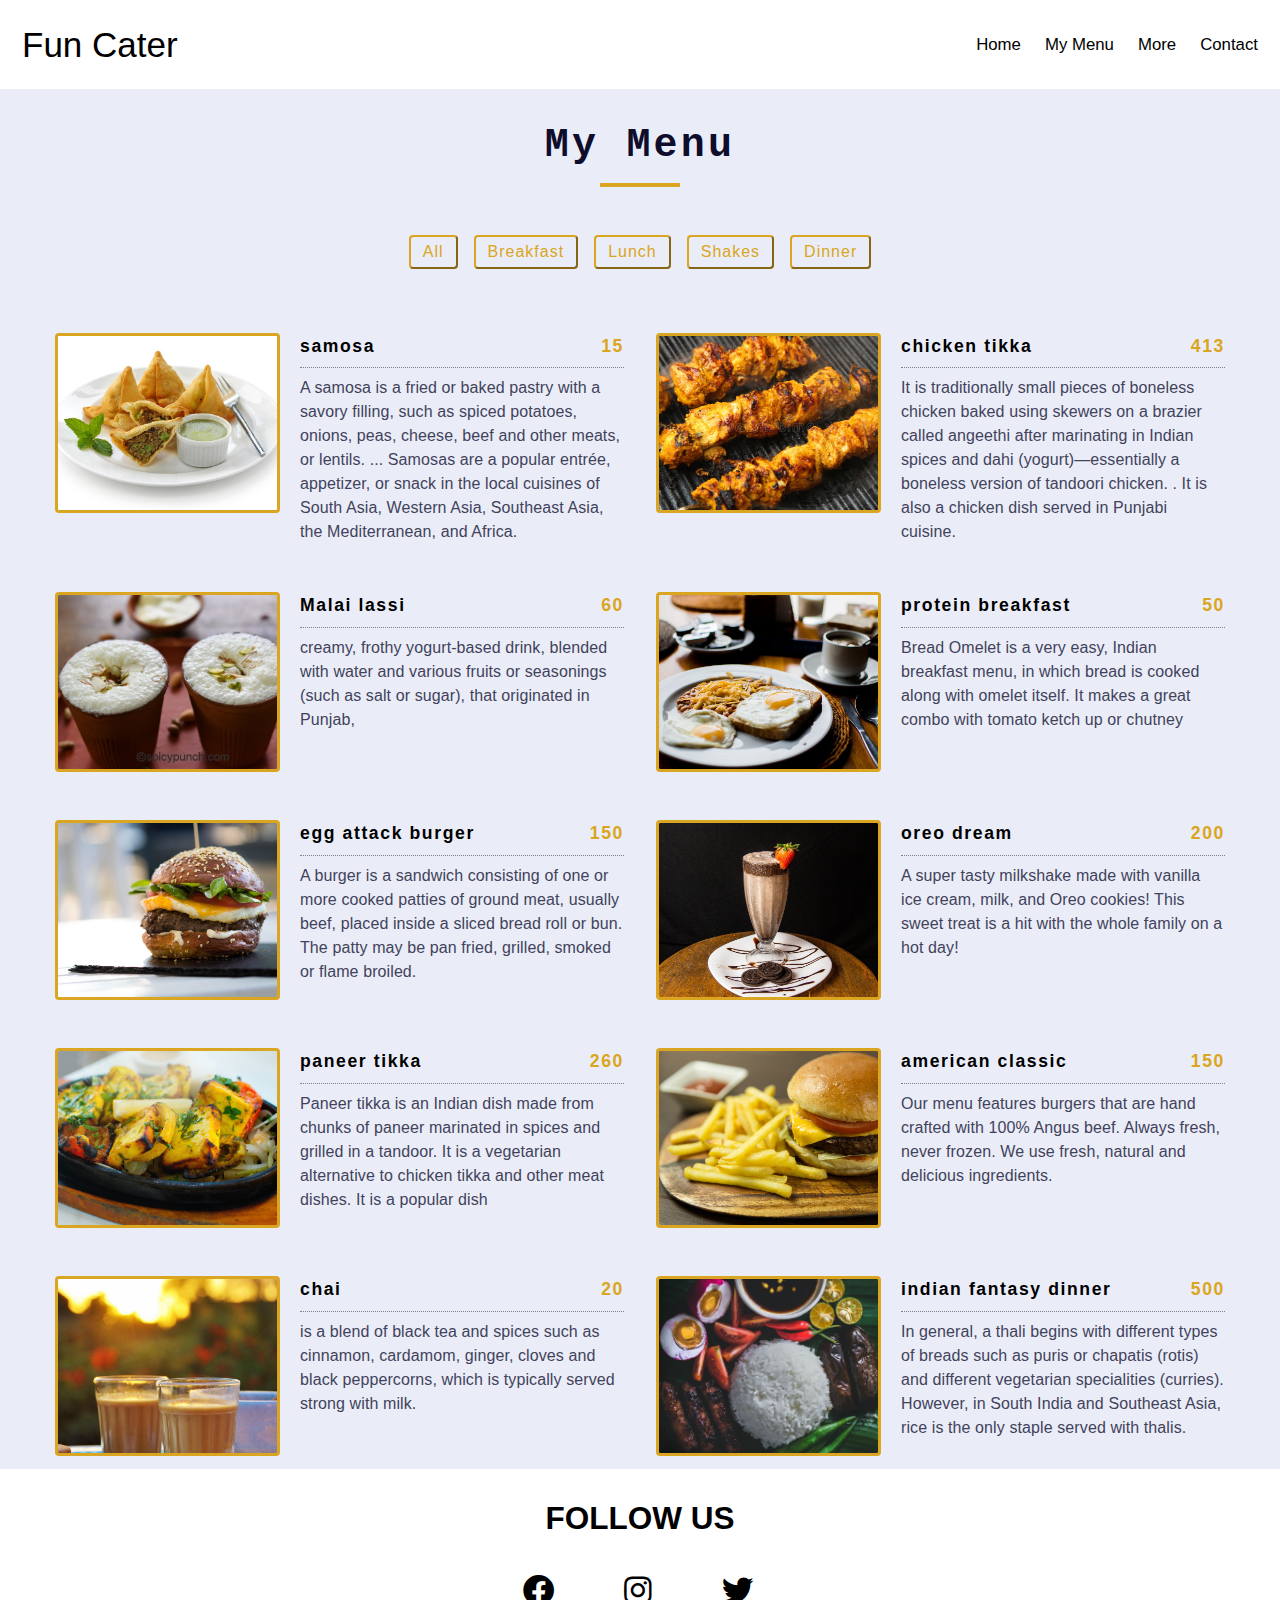
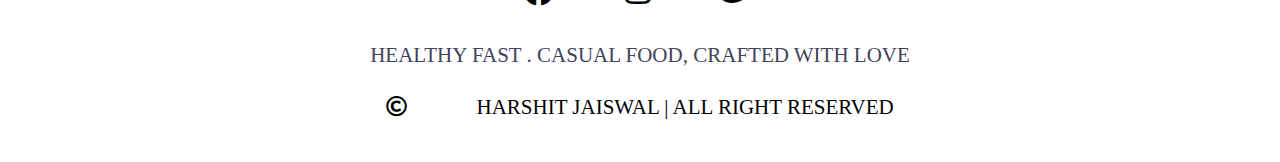
<file: menua.html>
<!DOCTYPE html>
<html lang="en">
    
<head>
    <meta charset="UTF-8">
    <meta name="viewport" content="width=device-width, initial-scale=1.0">
    <title>dynamic menu</title>
    <!-- fontawsome -->
    <link
      rel="stylesheet"
      href="https://cdnjs.cloudflare.com/ajax/libs/font-awesome/5.14.0/css/all.min.css"
    />
    <!-- styles -->
    <link rel="stylesheet" href="css/menua.css"/>
</head>
<body>
    <div class="header">
        <a href="index.html" class="logo">Fun Cater</a>
        <div class="header-right">
          <a class="active" href="index.html">Home</a>
          <a href="menua.html">My Menu</a>
          <a href="More.html">More</a>
          <a href="ContactUs.html">Contact</a>
        </div>
    </div>
    
    <section class="menu">
        <!-- title -->
        <div class="title">
            <h2>My Menu</h2>
            <div class="underline"></div>
        </div>


    
         <div class="btn-container">
             <!-- id and button names will be added dynamically through js -->
            <button type="button" class="filter-btn" data-id="all">all</button>
            <!-- <button type="button" class="filter-btn" data-id="breakfast">breakfast</button>
            <button type="button" class="filter-btn" data-id="lunch">lunch</button>
            <button type="button" class="filter-btn" data-id="shake">shake</button> -->
        </div>  

        <!-- menu items -->
        <div class="section-center">
            <!-- single item that has to be used--> 
            <!-- <article class="menu-item">
                <img src="./menu-item.jpeg" alt="menuitemsnotloaded" class="photo">
                <div class="item-info">
                    <header>
                        <h4>buttermilk pancakes</h4>
                        <h4 class="price">$150</h4>
                    </header>
                    <p class="item-text">
                        Lorem ipsum dolor sit amet consectetur adipisicing elit. Nobis minima, hic ratione voluptatibus soluta corrupti repellendus sunt voluptas neque a.
                
                    </p>
                </div>
            </article>
             end of the single item -->
            
        </div>
    </section>
    <footer>
        <h3>FOLLOW US</h3>
        <div class="follow">
           <a href="#"> <i class="fab fa-facebook"></i> </a> 
           <a href="#"> <i class="fab fa-instagram"></i> </a>
           <a href="#"> <i class="fab fa-twitter"></i> </a> 
        </div>
        <div class="qoutes">
            <div class="love">
               <p>healthy fast . casual food, crafted with love </p>
            </div>
              <div class="copyright"><i class="far fa-copyright"></i><a href="#"> HARSHIT JAISWAL</a> | ALL RIGHT RESERVED</div>
        </div>
    </footer>
    <!-- javascript -->
    <script src="js/menua.js"></script>
    
</body>
</html>
</file>
<file: css/menua.css>
*{
    margin: 0;
    padding: 0;
    box-sizing: border-box;
}

.header {
    overflow: hidden;
    padding: 20px 10px;
    background-color: white;
  }
  
  .header .logo{
    font-size: 250%;
  }
  
  .header a {
    float: left;
    color: black;
    text-align: center;
    padding: 12px;
    text-decoration: none;
    font-size: 150%;
    line-height: 25px;
    border-radius: 4px;
  }
  
  .header .header-right a:hover {
    background-color:rgb(255, 230, 0); 
    color: black;
  }
  
  .header-right {
    float: right;
    font-size: 80%;
  }
  
  @media screen and (max-width: 500px) {
    .header a {
      float: none;
      display: block;
      text-align: left;
    }
    .header-right {
      float: none;
    }
  }
  
html{
    overflow-y: scroll;
}
body{
    font-family:"Open Sans", sans-serif;
    background: rgb(234, 237, 247);
    line-height: 1.5;
    font-size: 0.875rem;
}
img:not(.logo){
   width: 100%;
}
img{
    display:block ;
}
h2{
    font-size: 1.6rem;
    letter-spacing:0.20rem;
    text-transform: capitalize;
    line-height: 1.25;
    margin-bottom: 0.75rem;
    font-family: 'Courier New', Courier, monospace;
}
p{
    margin-bottom: 1.25rem;
    color:rgb(66, 66, 92);
}

/* now i have learned how to use media query */
@media screen and (min-width:800px){
h1{
    font-size: 4rem;
}
h2{
    font-size: 2.5rem;
}
h3{
    font-size: 1.75rem ;
}
}
main{
    min-height: 100vh;
    display: grid;
    place-items: center;
}
.section-center{
    width: 90vw;
    margin:  0 auto;
    max-width: 1170px;
    display: grid;
    justify-items: center;
}
.section{
padding: 5rem 0;
}
.title{
    font-size: 2rem;
    text-align: center;
    margin-bottom: 2rem;
    color: rgb(14, 14, 44);
    margin-top: 2rem;
    margin-bottom: 3rem;

}
.underline{
    width: 5rem;
    height: 0.25rem;
    background: goldenrod;
    margin-left: auto;
    margin-right: auto;
    
}
.btn-container{
    margin-bottom: 4rem;
    display: flex;
    justify-content: center;

}
.filter-btn{
    background: transparent;
    border-color: goldenrod;
    font-size: 1rem;
    text-transform: capitalize;
    margin: 0px 0.5rem;
    letter-spacing: 1px;
    border-radius: 4px;
    padding: 0.375rem 0.75rem;
    color: goldenrod;
    cursor: pointer;
    transition:all 0.3s linear;

}
.filter-btn:hover{
    background: goldenrod;
    color: rgb(224, 242, 252);
}
.section-center{
    width: 90vw;
    margin: 0 auto;
    max-width: 1170px;
    display: grid;
    gap: 3rem 2rem;
    justify-items: center;
}
.menu-item{
    display: grid;
    gap: 1rem 2rem;
    max-width: 25rem;
}
.photo{
    object-fit: cover;
    height: 200px;
    border: 3.5px solid goldenrod;
    border-radius: 4px;

}
.item-info header{
    display: flex;
    justify-content: space-between;
    border-bottom: 0.5px dotted grey;
}
.item-info h4{
    margin-bottom: 0.5rem;
    font-size: 1.1rem;
    letter-spacing: 0.1rem;
}
.price{
    color: goldenrod;
}
.item-text{
    letter-spacing: 0.1px;
    font-size: 1rem;
    margin-bottom:0 ;
    padding-top: 0.5rem;
}
@media screen and (min-width: 768px){
    .menu-item{
        /* display: grid; */
        grid-template-columns: 225px 1fr;
        gap: 0 1.25rem;
        max-width: 40rem;
    }
    .photo{
        height: 175px;
    }
    /* .item-info{
        font-size: 1rem;
    } */
}
@media screen and (min-width:1200px) {
.section-center{
    width: 99vw ;
    grid-template-columns: 1fr 1fr;
      }
.photo{
    height: 180px;
     }
}

footer{
    margin-top: 1%;
    background-color: white;
    text-align: center;
    padding-top: 2%;
    padding-bottom: 1%;
    font-size: 150%;

  }

  footer h3{
      font-size: 150%;
      margin-bottom: 2%;
  }
  
  footer a {
    text-decoration: none;
    word-spacing: 0%;
    padding-left: 5%;
    color: black;
  }
  
  .follow {
    padding-right: 5%;
   font-size: 150%;
  }
  
  .qoutes{
    color: black;
    text-transform: uppercase;
    font-weight: 500;
    font-family: 'Dancing Script', cursive;
    text-align: center;
    margin-bottom: 2%;
  }
  
  .love{
    margin-top: 2%;;
    margin-bottom: 0cm;
  }
  
  .copyright{
    text-decoration: none;
  }
  
  footer a:hover{
    cursor: pointer;
  }
</file>
